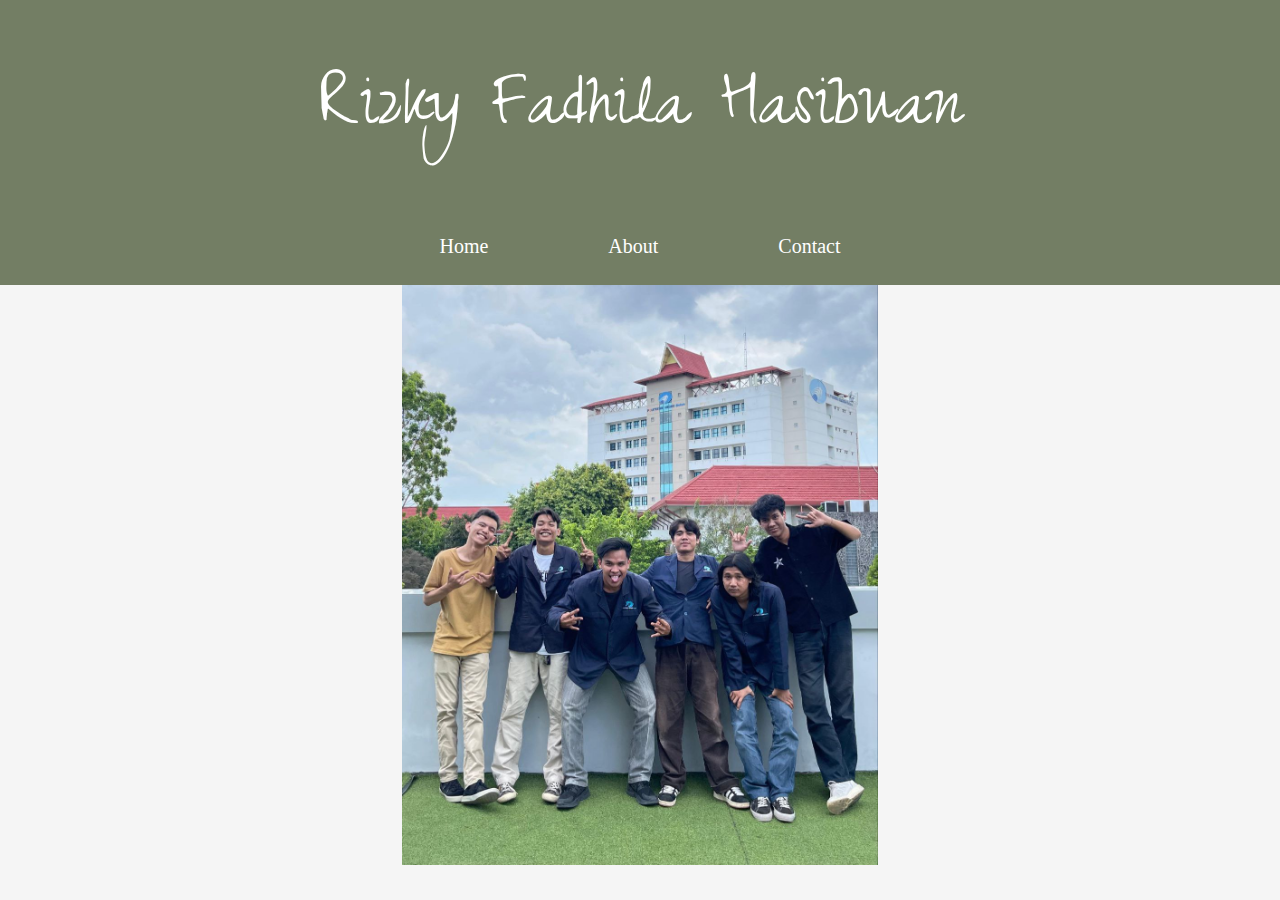
<file: about.html>
<html>
    <head>
        <title>About</title>
        <link rel="stylesheet" href="style.css">
        <meta name="viewport" content="width=device-width, initial-scale=1.0">
    </head>
    <body>
        <!-- Atap -->
        <div class="div-atap">Rizky Fadhila Hasibuan</div>
        <link href="https://fonts.googleapis.com/css2?family=Zeyada&display=swap" rel="stylesheet">
        <!-- Atap End -->
         
        <!-- Navigator bar -->
        <div class="div-navbar">
            <ul class="ul-navbar">
                <li class="li-navbar">
                    <a href="index.html" class="list">Home</a>
                </li>
                <li class="li-navbar">
                    <a href="about.html" class="list">About</a>
                </li>
                <li class="li-navbar">
                    <a href="contact.html" class="list">Contact</a>
                </li>
            </ul>
        </div>
        <!-- Navigator bar End -->
        
        <!-- Content -->
        <div class="div-about">
            <a><img src="pren.jpg" class="img-pren"> </a>
        <!-- Content End -->
        
    </body>
</html>
</file>
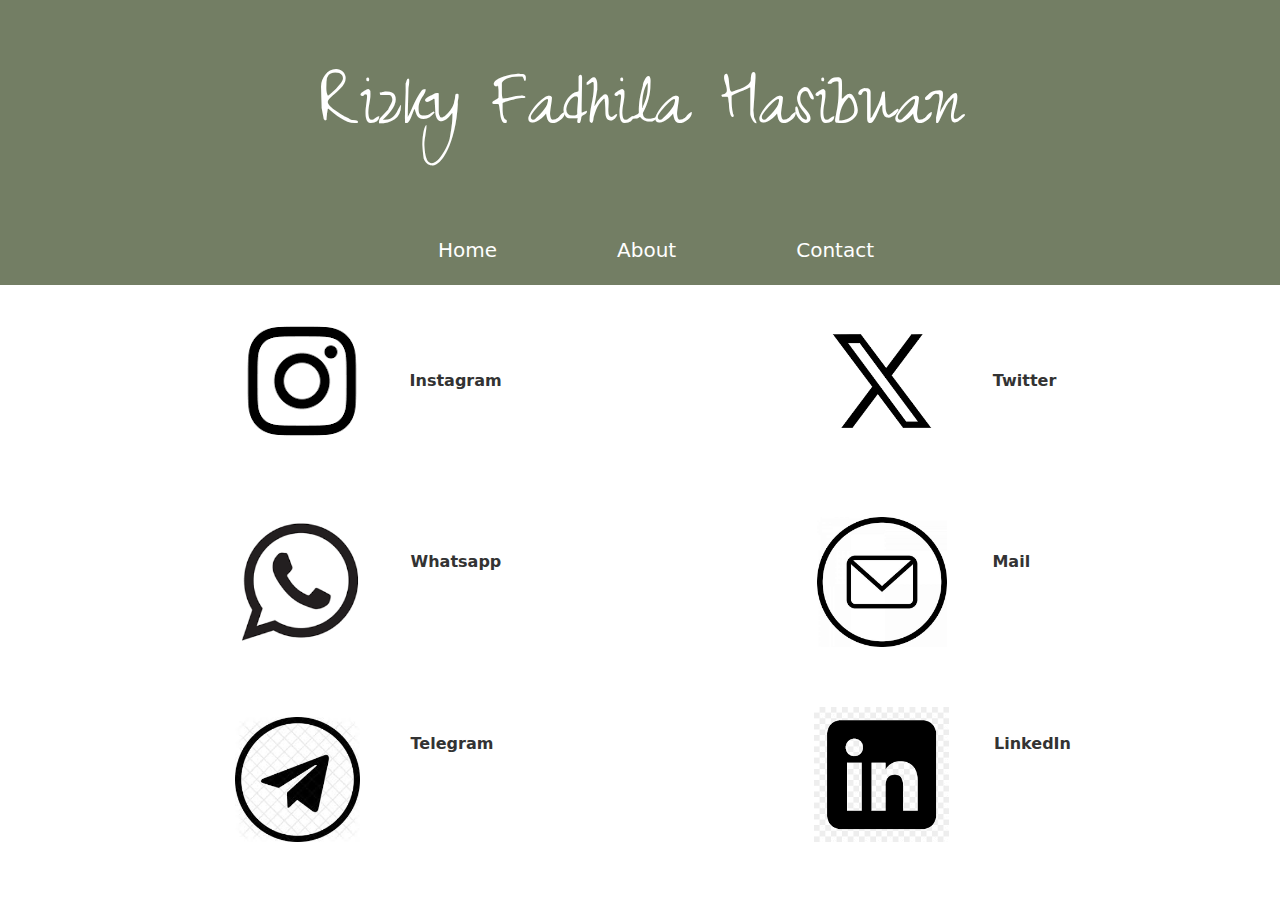
<file: contact.html>
<html>

    <head>
        <title>Contact</title>
        <link rel="stylesheet" href="style.css">
        <meta name="viewport" content="width=device-width, initial-scale=1.0">

        <link href="https://fonts.googleapis.com/css2?family=Zeyada&display=swap" rel="stylesheet">

        <link href="https://cdn.jsdelivr.net/npm/bootstrap@5.3.3/dist/css/bootstrap.min.css" rel="stylesheet"
        integrity="sha384-QWTKZyjpPEjISv5WaRU9OFeRpok6YctnYmDr5pNlyT2bRjXh0JMhjY6hW+ALEwIH" crossorigin="anonymous">
    </head>

    <body>
        <!-- Atap -->
        <div class="div-atap">Rizky Fadhila Hasibuan</div>
        <link href="https://fonts.googleapis.com/css2?family=Zeyada&display=swap" rel="stylesheet">
        <!-- Atap End -->

        <!-- Navigator bar -->
        <div class="div-navbar">
            <ul class="ul-navbar">
                <li class="li-navbar">
                    <a href="index.html" class="list">Home</a>
                </li>
                <li class="li-navbar">
                    <a href="about.html" class="list">About</a>
                </li>
                <li class="li-navbar">
                    <a href="contact.html" class="list">Contact</a>
                </li>
            </ul>
        </div>
        <!-- Navigator bar End -->

        <div>
            <a>
                <img src="instagram.png" class="ig"><a href="https://www.instagram.com/fadilriz_" target="_blank"
                    class="ig-text">
                    Instagram
                    <a>
                        <img src="x.png" class="x"><a href="https://x.com/rizkyfadhila4" target="blank" class="x-text">
                            Twitter
                        </a>
                    </a>
                </a>
            </a>
        </div>
        <div>
            <a href="https://wa.me/628999119514" target="_blank">
                <img src="whatsapp.png" class="wa"><a href="https://wa.me/628999119514" target="_blank" class="wa-text">
                    Whatsapp
                    <a>
                        <img src="mail.png" class="mail"><a href="mailto:rfadhila65@gmail.com" target="blank"
                            class="mail-text">
                            Mail
                        </a>
                    </a>
                </a>
            </a>
        </div>
        <div>
            <a class="teleutama">
                <img src="tele.jpeg" class="tele"><a href="https://t.me/ccogoli" target="_blank" class="tele-text">
                    Telegram
                    <a>
                        <img src="linkedin.png" class="link">
                        <a href="https://www.linkedin.com/in/rizky-fadhila-3029001a7?utm_source=share&utm_campaign=share_via&utm_content=profile&utm_medium=android_app"
                            target="blank" class="link-text">
                            LinkedIn
                        </a>
                    </a>
                </a>
            </a>
        </div>
        <script src="https://cdn.jsdelivr.net/npm/bootstrap@5.3.3/dist/js/bootstrap.bundle.min.js"
            integrity="sha384-YvpcrYf0tY3lHB60NNkmXc5s9fDVZLESaAA55NDzOxhy9GkcIdslK1eN7N6jIeHz"
            crossorigin="anonymous"></script>
    </body>

</html>
</file>
<file: style.css>
*,
html {
    margin: 0;
    padding: 0;
}

body {
    background-color: whitesmoke;
    color: black;
    width: 100%;  

}


.div-atap {
    align-items: center;
    justify-content: center;
    display: flex;
    font-family: "Zeyada", serif;
    height: auto;
    min-height: 25vh;
    font-size: 80px;
    background-color: rgb(115, 126, 100);
    color: white;
    width: 100%;
    
}


.div-navbar {
    height: 60px;
    background-color: rgb(115, 126, 100);
    
}

.ul-navbar {
    display: flex;
    align-items: center;
    justify-content: center;

  
}

.li-navbar {
    font-size: 20px;
    list-style: none;
    padding: 10px;
    margin-right: 50px;
    margin-left: 50;
   
}

.list {
    text-decoration: none;
    color: white;
}


.div-img {
    display: flex; 
}

.img {
    height: 600px;
    border-radius: 600px;
    padding: 10px;
}

.text {
    margin-left: 10px; 

}

.paragraph {
    font-size: 18px; 
    line-height: 1.4; 
    color: #333; 
    margin-right: 20px;
    margin-left: 10px;
    margin-top: 10px;
    width: 690px;
}

.paragraph-2 {
    display: flex;
    margin-top: 50px;
    font-family: Arial, Helvetica, sans-serif;
    font-size: 22px;
    font-weight: bold;
}

.profile {
    font-size: 20px;
    display: flex;
    width:220px;
    letter-spacing: 0;
    word-spacing: 0;
    overflow: hidden;
    font-family: Arial, Helvetica, sans-serif;
}

.profile1 {
    font-size: 20px;
    display: flex;
    width:220px;
    font-family: Arial, Helvetica, sans-serif;
    margin-top: 10px;
    margin-right: 60px;
    margin-left: 450px;
}

.education {
    font-size: 22px;
    display: flex;
    justify-content: right;
    font-weight: bold;
    margin-right: 105px;
    margin-top: 20px;
    font-family: Arial, Helvetica, sans-serif;
    margin-left: 70px;
}

.kampus {
    font-weight: bold;
    font-size: 20px;
    display: flex;
    width:230px;
    justify-content: right;
    font-family: Arial, Helvetica, sans-serif;
    margin-top: 10px;
    margin-right: 120px;
    margin-left: 450px;
}

.div-about {
    display: flex;
    align-items: center;
    justify-content: center;
}

.img-pren {
    display: flex;
    align-items: center;
    justify-content: center;
    height: 580px;
}

.ig {
    margin-left: 200px;
}

.x {
    width: 130px;
    margin-left: 310px;

}

.x-text {
    margin-left: 40px;
    text-decoration: none;
    color: #333;
    font-weight: bold;
}

.ig-text {
    font-weight: bold;
    color: #333;
    text-decoration: none;
    margin-left: 0px;
}

.wa {
    width: 130px;
    margin-left: 235px;
    margin-top: 40px;
}

.wa-text {
    margin-left: 40px;
    color: #333;
    font-weight: bold;
    text-decoration: none;
}

.mail {
    width: 130px;
    margin-left: 310px;
    margin-top: 40px;
}

.mail-text {
    margin-left: 40px;
    color: #333;
    font-weight: bold;
    text-decoration: none;
}
 
.tele {
    width: 125px;
    margin-left: 235px;
    margin-top: 70px;
}

.tele-text {
    color: #333;
    font-weight: bold;
    margin-left: 45px;
    text-decoration: none;
}

.link {
    width: 135px;
    margin-top: 60px;
    margin-left: 315px;
}

.link-text {
    font-weight: bold;
    color: #333;
    text-decoration: none;
    margin-left: 40px;
}

@media screen and (max-width : 556px) {
    .div-atap {
        width: 100%;
        text-align: center;
        font-size: 4em;
    }

    .div-img {
        flex-wrap: wrap;
    }

    .div-about{
        width: 100%;
        align-items: center;
    }

    .img-pren{
        width: 45vh;
        display: flex;
        list-style-type: none;
    }

    .div-navbar {
        width: 100%;
        font-size: 2em;
    }

    .li-navbar {
        margin-left: 1px;
        margin-right: 1px;
    }

    .img {
        width: 90%;
        align-items: center;
        border-radius: 280px;
        flex-direction: column;
        text-align: center;
        height: 95%;
    }

    .paragraph {
        font-size: 1em;
        width: 340px;
    }
    .education {
        display: flex;
        justify-content: left;
        margin-left: 0px;
    }

    .kampus {
        display: flex;
        justify-content: left;
        margin-left: 0px;
    }

    .profile {
        width: 340;
    }

    .profile1 {
        display: flex;
        justify-content: left;
        margin-left: 0px;
        margin-bottom: 10px;
    }
}


@media screen and (max-width : 649px) {
    .x, .tele, .mail, .link, .wa{
        width:8vh;
        justify-content: last baseline;
        margin-left: 20px;
        margin-top: 10px;
        display: flex;

    }

    .ig {
        width: 12vh;
        display: flex;
        margin-left: 10px;

    }

    .ig-text, .x-text, .wa-text, .tele-text, .mail-text, .link-text {
        margin-left: 20px;
        margin-bottom: 10px;
    }
}





@media screen and (max-width : 1200px) {
    .img {
        display: flex;
        align-items: center;
    }

    .div-atap {
        width: 100%;
        text-align: center;
        font-size: 5em;
    }
    
    .cover {
        display: flex;
        align-items: center;
        justify-content: center;
    }

    .div-navbar {
        width: 100%;
        font-size: 2em;
    }

    .paragraph {
        width: 890px;
    }

    .div-img {
        flex-wrap: wrap;
        display: flex;
        align-items: center;

 
    }

    .kampus {
        display: flex;
        justify-content: left;
        margin-left: 0px;
    }

    .profile {
        width: 340;
    }

    .profile1 {
        display: flex;
        justify-content: left;
        margin-left: 0px;
        margin-bottom: 10px;
    }

    .education {
        display: flex;
        justify-content: left;
        margin-left: 0px;
    }

    .img-pren {

    }
  
}
</file>
